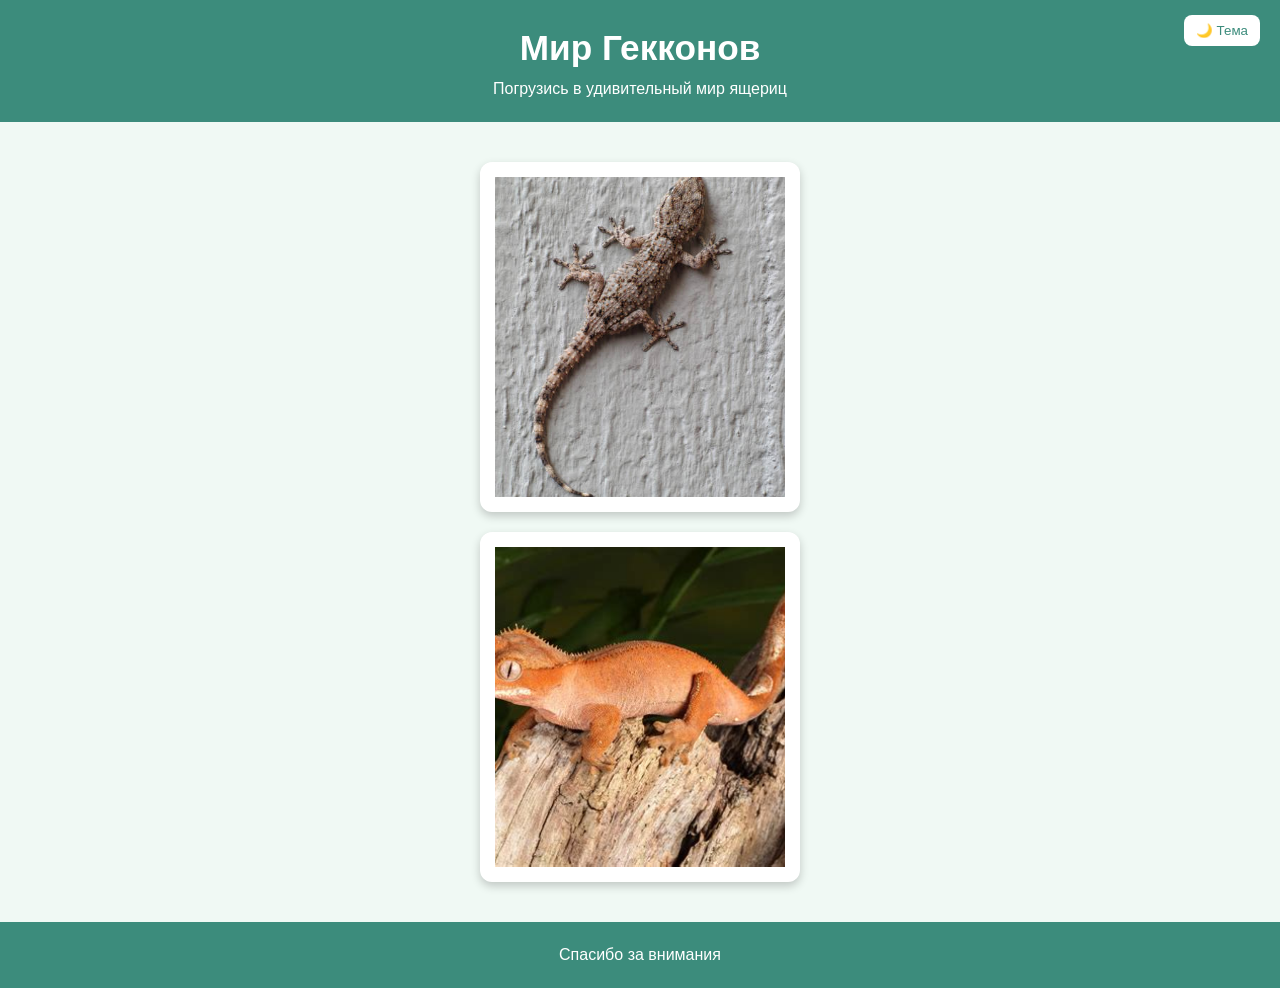
<file: index.html>
<!DOCTYPE html>
<html lang="ru">
<head>
<meta charset="UTF-8">
<meta name="viewport" content="width=device-width, initial-scale=1.0">
<title>Мир Гекконов</title>
<link rel="stylesheet" href="gekko2.css">
</head>
<body>
<header>
    <h1>Мир Гекконов</h1>
    <p>Погрузись в удивительный мир ящериц</p>
    <button class="theme-toggle" onclick="toggleTheme()">🌙 Тема</button>
</header>
<div class="container">
    <div class="flip-card">
    <div class="flip-card-inner">
        <div class="flip-card-front">
        <img src="img/геккон-616052384.jpg" alt="Геккон на стене">
        </div>
        <div class="flip-card-back">
        <h3>Липкие лапки</h3>
        <p>Гекконы могут бегать по потолку благодаря микроскопическим волоскам на лапах!</p>
        <a class="btn" href="https://ru.wikipedia.org/wiki/Геккон" target="_blank">Узнать больше</a>
        </div>
    </div>
    </div>
    <div class="flip-card">
    <div class="flip-card-inner">
        <div class="flip-card-front">
        <img src="img/th-4142485408.jpg" alt="Гребенчатый геккон">
        </div>
        <div class="flip-card-back">
        <h3>Гребенчатый геккон</h3>
        <p>Один из самых популярных видов для содержания дома. Очень дружелюбный!</p>
        <a class="btn" href="https://ru.wikipedia.org/wiki/Гребенчатый_геккон" target="_blank">Узнать больше</a>
        </div>
    </div>
    </div>
</div>
<footer><p>Спасибо за внимания</p></footer>    
<script>
    function toggleTheme() {
    document.body.classList.toggle('dark');
    }
</script> 
</body>
</html>
</file>
<file: gekko2.css>
:root {
    --bg: #f0f9f4;
    --text: #333;
    --primary: #3c8c7c;
    --card: white;
    }

    body.dark {
    --bg: #1e1e1e;
    --text: #f0f0f0;
    --primary: #9ae6b4;
    --card: #2b2b2b;
    }

    * {
    margin: 0;
    padding: 0;
    box-sizing: border-box;
    }

    body {
    font-family: 'Segoe UI', sans-serif;
    background-color: var(--bg);
    color: var(--text);
    transition: background-color 0.3s, color 0.3s;
    line-height: 1.6;
    }

    header {
    background-color: var(--primary);
    color: white;
    padding: 20px;
    text-align: center;
    position: relative;
    }

    header h1 {
    font-size: 2.2em;
    }

    .theme-toggle {
    position: absolute;
    top: 15px;
    right: 20px;
    background: white;
    color: var(--primary);
    border: none;
    padding: 8px 12px;
    border-radius: 8px;
    cursor: pointer;
    }

    .container {
    padding: 20px;
    max-width: 1000px;
    margin: auto;
    }

    .flip-card {
    background-color: transparent;
    width: 100%;
    max-width: 320px;
    height: 350px;
    perspective: 1000px;
    margin: 20px auto;
    }

    .flip-card-inner {
    position: relative;
    width: 100%;
    height: 100%;
    transition: transform 0.8s;
    transform-style: preserve-3d;
    }

    .flip-card:hover .flip-card-inner {
    transform: rotateY(180deg);
    }

    .flip-card-front, .flip-card-back {
    position: absolute;
    width: 100%;
    height: 100%;
    backface-visibility: hidden;
    border-radius: 12px;
    overflow: hidden;
    background: var(--card);
    box-shadow: 0 4px 10px rgba(0,0,0,0.2);
    display: flex;
    justify-content: center;
    align-items: center;
    padding: 15px;
    text-align: center;
    }

    .flip-card-front img {
    width: 100%;
    height: 100%;
    object-fit: cover;
    }

    .flip-card-back {
    transform: rotateY(180deg);
    flex-direction: column;
    }

    .flip-card-back h3 {
    margin-bottom: 10px;
    color: var(--primary);
    }

    .flip-card-back p {
    font-size: 0.95em;
    }

    .btn {
    margin-top: 15px;
    background: var(--primary);
    color: white;
    padding: 8px 14px;
    border: none;
    border-radius: 6px;
    cursor: pointer;
    text-decoration: none;
    transition: background 0.3s;
    }

    .btn:hover {
    background: #2f6f64;
    }

    @media (max-width: 768px) {
    header h1 {
        font-size: 1.5em;
    }

    .flip-card {
        height: 300px;
    }
    }
   footer {
    background-color: var(--primary);
    color: white;
    padding: 20px;
    text-align: center;
    position: relative;
    }
    footer p { text-color:white; }
</file>
